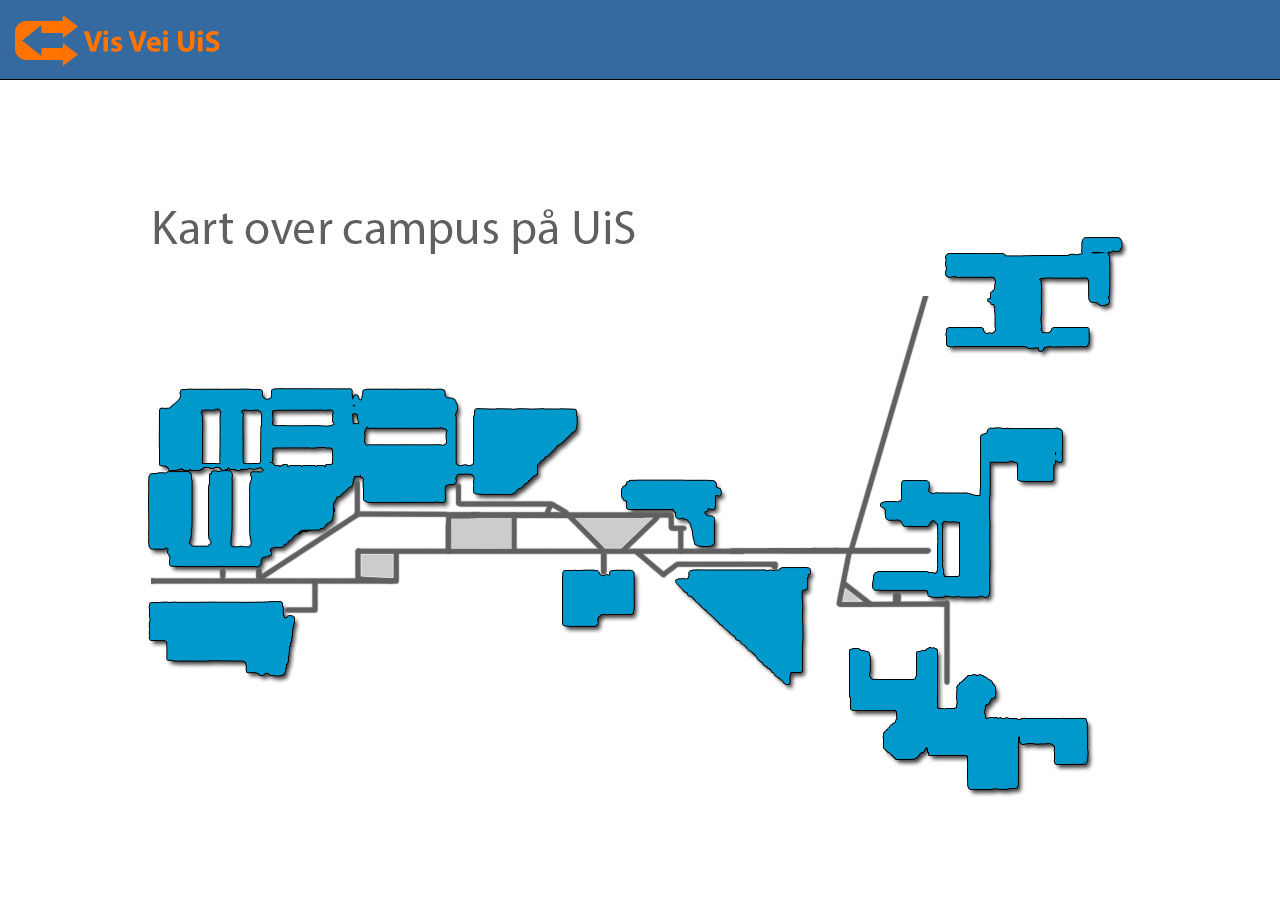
<file: index.html>
<!DOCTYPE html PUBLIC "-//W3C//DTD XHTML 1.0 Transitional//EN" "http://www.w3.org/TR/xhtml1/DTD/xhtml1-transitional.dtd">
<html xmlns="http://www.w3.org/1999/xhtml">
<head>
<meta http-equiv="Content-Type" content="text/html; charset=UTF-8" />
<title>Vis Vei UiS</title>
<style type="text/css">
body {
	margin: 0;
	padding: 0;
}

h1,h2,h3 {
	margin: 0;
	padding: 0;
}

#topbar {
	height: 79px;
	border-bottom: 1px solid #000;
	background-color: #356AA0;
	vertical-align: bottom;
}
#topbar img {
	}
#canvas {
	text-align: center;
}
</style>
</head>

<body>
<script>
var newWidth  = document.documentElement.clientWidth;
var newHeight = document.documentElement.clientHeight;
document.getElementById("topbar").setAttribute("style",newWidth);
</script>


<div id="topbar">
	<img src="img/siteLogo.png" />
</div>


<div id="canvas">
	<img id="kart" src="img/alphakart.jpg" width="1280" height="720" usemap="#bygninger" />
  <map name="bygninger">
<area  shape="rect" coords="148,308,458,489" alt="" title="KE" target="_self" href="index.php"     />
<area  shape="rect" coords="473,326,581,415" alt="" title="bibliotek" target="_self" href="#"     />
<area  shape="rect" coords="149,521,295,600" alt="" title="Sis trening" target="_self" href="#"     />
<area  shape="rect" coords="671,484,812,609" alt="" title="AR" target="_self" href="#"     />
<area  shape="rect" coords="622,398,720,467" alt="" title="HOTELL" target="_self" href="#"     />
<area  shape="rect" coords="561,487,637,547" alt="" title="bokhandel" target="_self" href="#"     />
<area  shape="rect" coords="994,3,1173,115" alt="" title="huldra garborg" target="_self" href="#"     />
<area  shape="rect" coords="871,344,1062,518" alt="" title="ka1" target="_self" href="#"     />
<area  shape="rect" coords="848,567,1088,708" alt="" title="ka2" target="_self" href="#"     />
</map>
</div>
<script>
var canvas = document.getElementById("canvas");
	canvas.setAttribute('width',newWidth);
	canvas.setAttribute('height',newHeight);
	document.body.appendChild(canvas);
</script>
  </body>
</html>
</file>
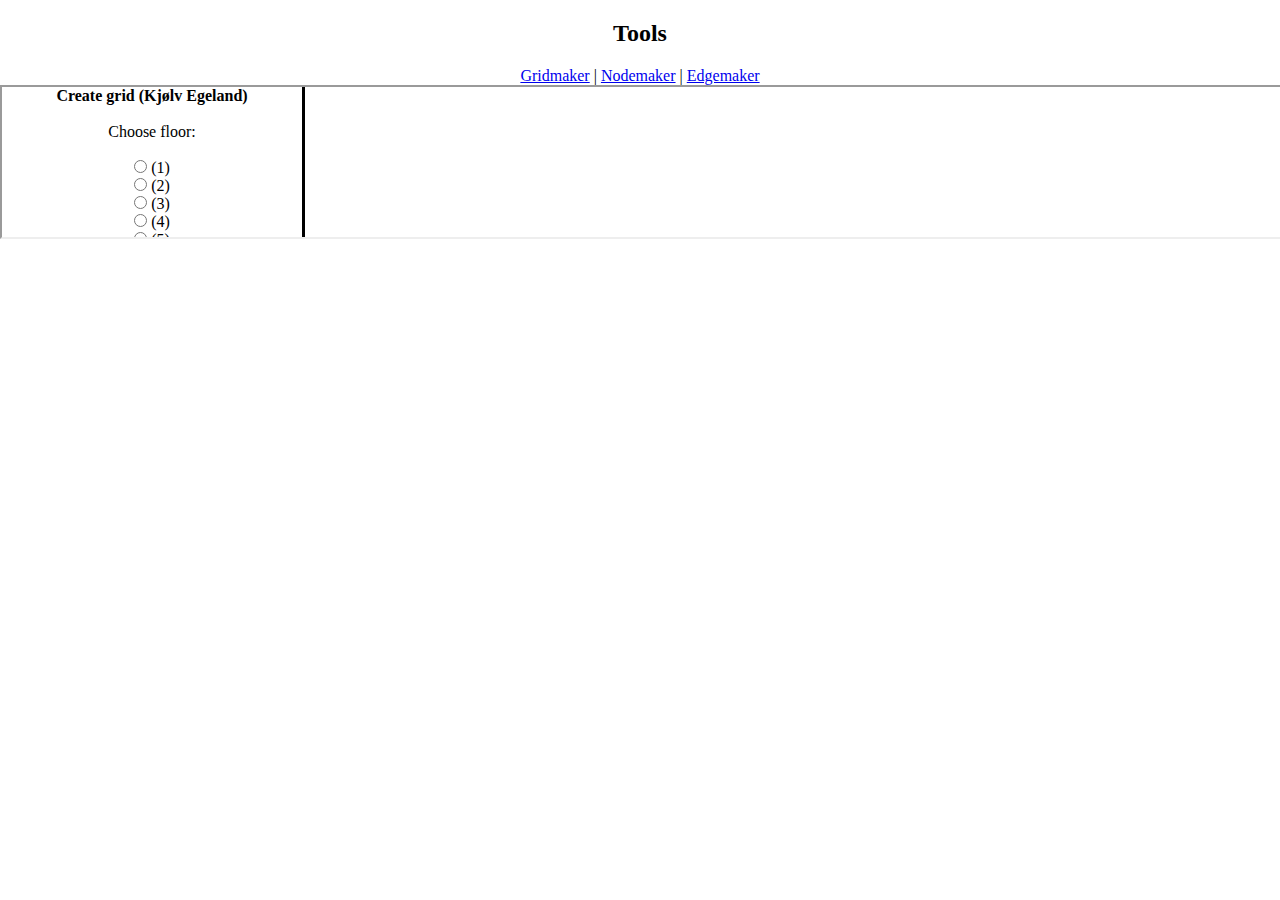
<file: nodemaker/index.html>
<!doctype html>
<html>
<head>
<meta charset="utf-8">
<title>Tools</title>
<style>
body {
	padding: 0;
	margin: 0;
	height: 100%;
}
</style>
</head>
<body>
<center>
<h2>Tools</h2>
<a href="grid.html" target="tools">Gridmaker</a> | <a href="node.html" target="tools">Nodemaker</a> | <a href="edge.html" target="tools">Edgemaker</a>
</center>
<iframe name="tools" src="grid.html" style="width: 100%; height: 100%;">
</iframe>
</body>
</html>
</file>
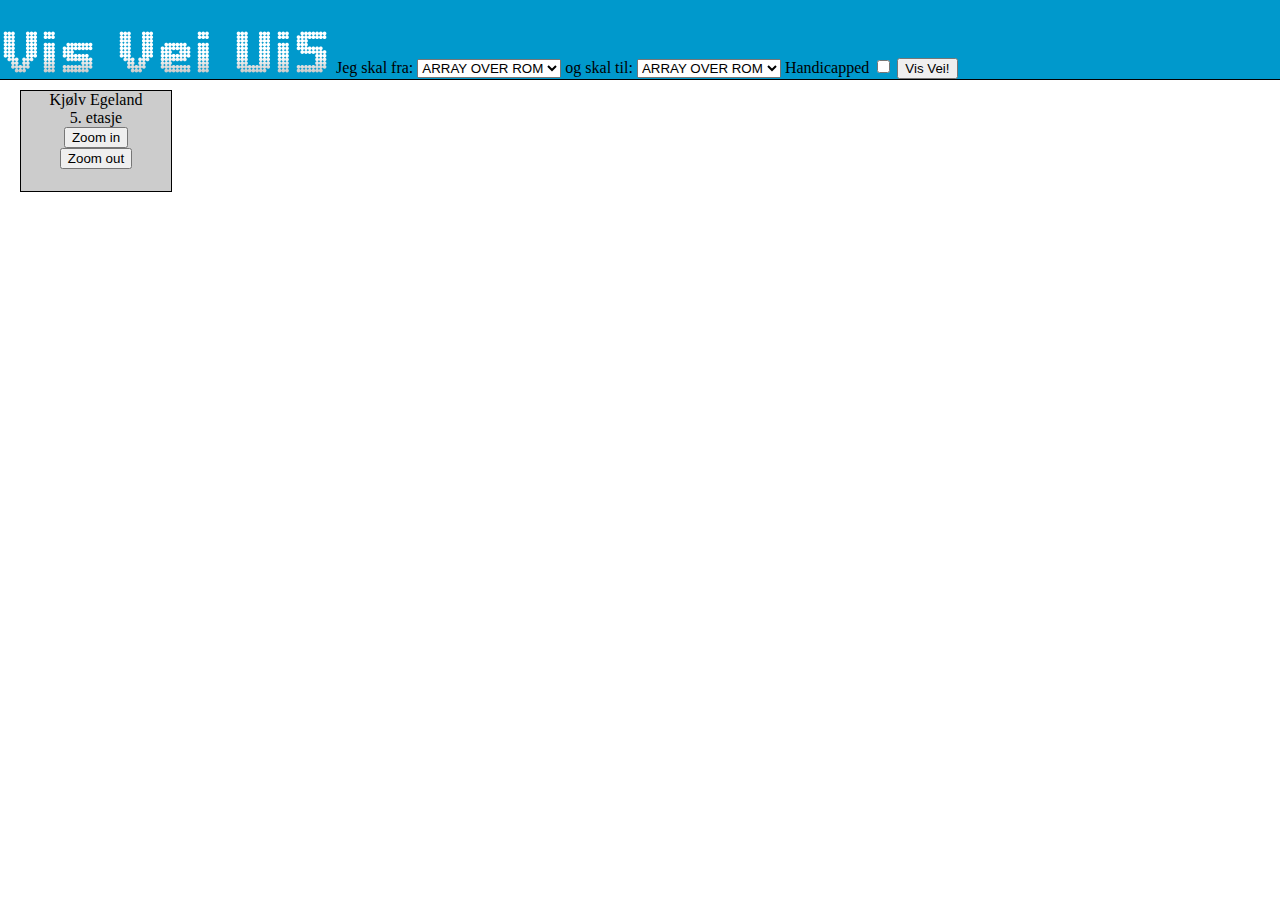
<file: ke52.html>
<!DOCTYPE html PUBLIC "-//W3C//DTD XHTML 1.0 Transitional//EN" "http://www.w3.org/TR/xhtml1/DTD/xhtml1-transitional.dtd">
<html xmlns="http://www.w3.org/1999/xhtml">
<head>
<meta http-equiv="Content-Type" content="text/html; charset=UTF-8" />
<script type='text/javascript' src='http://code.jquery.com/jquery-1.9.1.js'></script>
<title>Vis Vei UiS</title>
<style type="text/css">
body {
	margin: 0;
	padding: 0;
}

h1,h2,h3 {
	margin: 0;
	padding: 0;
}

#topbar {
	height: 79px;
	border-bottom: 1px solid #000;
	background-color: #09C;
	vertical-align: bottom;
}
#topbar img {
	margin-top: 30px;
	}
#canvas {
	text-align: center;
}
</style>
</head>
<body>
<script>
var newWidth  = document.documentElement.clientWidth;
var newHeight = document.documentElement.clientHeight;
document.getElementById("topbar").setAttribute("style",newWidth);
</script>


<div id="topbar">
	<img src="img/logo.png" />
    Jeg skal fra: 
<select name="fra">
<option value="#">ARRAY OVER ROM</option>
</select>
 og skal til: 
<select name="til">
<option value="#">ARRAY OVER ROM</option>
</select> 
Handicapped <input name="" type="checkbox" value="Handicapped?" />
<button>Vis Vei!</button>
</div>

<div style="float: left; margin-left: 20px; margin-top: 10px; background: #CCC; border: 1px solid #000; width: 150px; height: 100px; position: absolute; z-index: 1;">
<center>Kjølv Egeland<br />
5. etasje<br />
<button id="zoomIn">Zoom in</button><br />
<button id="zoomOut">Zoom out</button>
</center>
</div>

<div id="container" style="background: #CCC;">
	<!--<img id="kart" src="kart/kart_KE_5etg.jpg" width="2182" height="1092" />-->
</div>

    <script src="http://d3lp1msu2r81bx.cloudfront.net/kjs/js/lib/kinetic-v4.5.5.min.js"></script>
<script type='text/javascript'>//<![CDATA[ 
$(window).load(function(){
var stage = new Kinetic.Stage({
    container: 'container',
    width: newWidth,
    height: newHeight-80
	
});
var layer = new Kinetic.Layer();
stage.add(layer);


// parentGroup is used in jquery events
// so make it global
var parentGroup;
var zoomInButton = 0;
var zoomOutButton = 3;

// load the image and then start the app
var image = new Image();
image.onload = function () {
    start();
}
image.src = "kart/kart_KE_5etg.jpg";

// build everything, wire events
function start() {

    parentGroup = new Kinetic.Group({
        x: 0,
        y: 0,
        width: image.width,
        height: image.height,
        draggable: true,
		dragBoundFunc: function(pos) {
			  var X = pos.x;
			  var Y = pos.y;
			  
			  if (Y < -905) { Y=-905; }
			  if (X < -1000) { X=-1000; }
			  if(Y > 0) { Y=0; }
			  if(X > 0) { X=0; }
			  
			  return({y:Y,x:X});
			  
			  }
    });
    layer.add(parentGroup);

    var kImage = new Kinetic.Image({
        image: image,
        x: 0,
        y: 0,
        width: image.width,
        height: image.height
    });
    parentGroup.add(kImage);
    layer.draw();
	
	if(zoomOutButton == 3) {
		document.getElementById("zoomOut").setAttribute("disabled");
	}
	
    $("#zoomIn").click(function () {
        parentGroup.setScale(parentGroup.getScale().x + 0.15);
		zoomInButton++;
		zoomOutButton--;
			if (zoomOutButton < 0) zoomOutButton = 0;
		if (zoomOutButton < 3) {
			document.getElementById("zoomOut").removeAttribute("disabled");
		}
		if (zoomInButton == 3) {
			document.getElementById("zoomIn").setAttribute("disabled");
		}
        layer.draw();
    });

    $("#zoomOut").click(function () {
        parentGroup.setScale(parentGroup.getScale().x - 0.15);
		zoomOutButton++;
		zoomInButton--;
		if (zoomInButton < 0) zoomInButton = 0;
		if (zoomInButton < 3) {
			document.getElementById("zoomIn").removeAttribute("disabled");
		}
		if (zoomOutButton == 3) {
			document.getElementById("zoomOut").setAttribute("disabled");
		}
        layer.draw();
    });

}
});//]]>  

</script>
  </body>
</html>
</file>
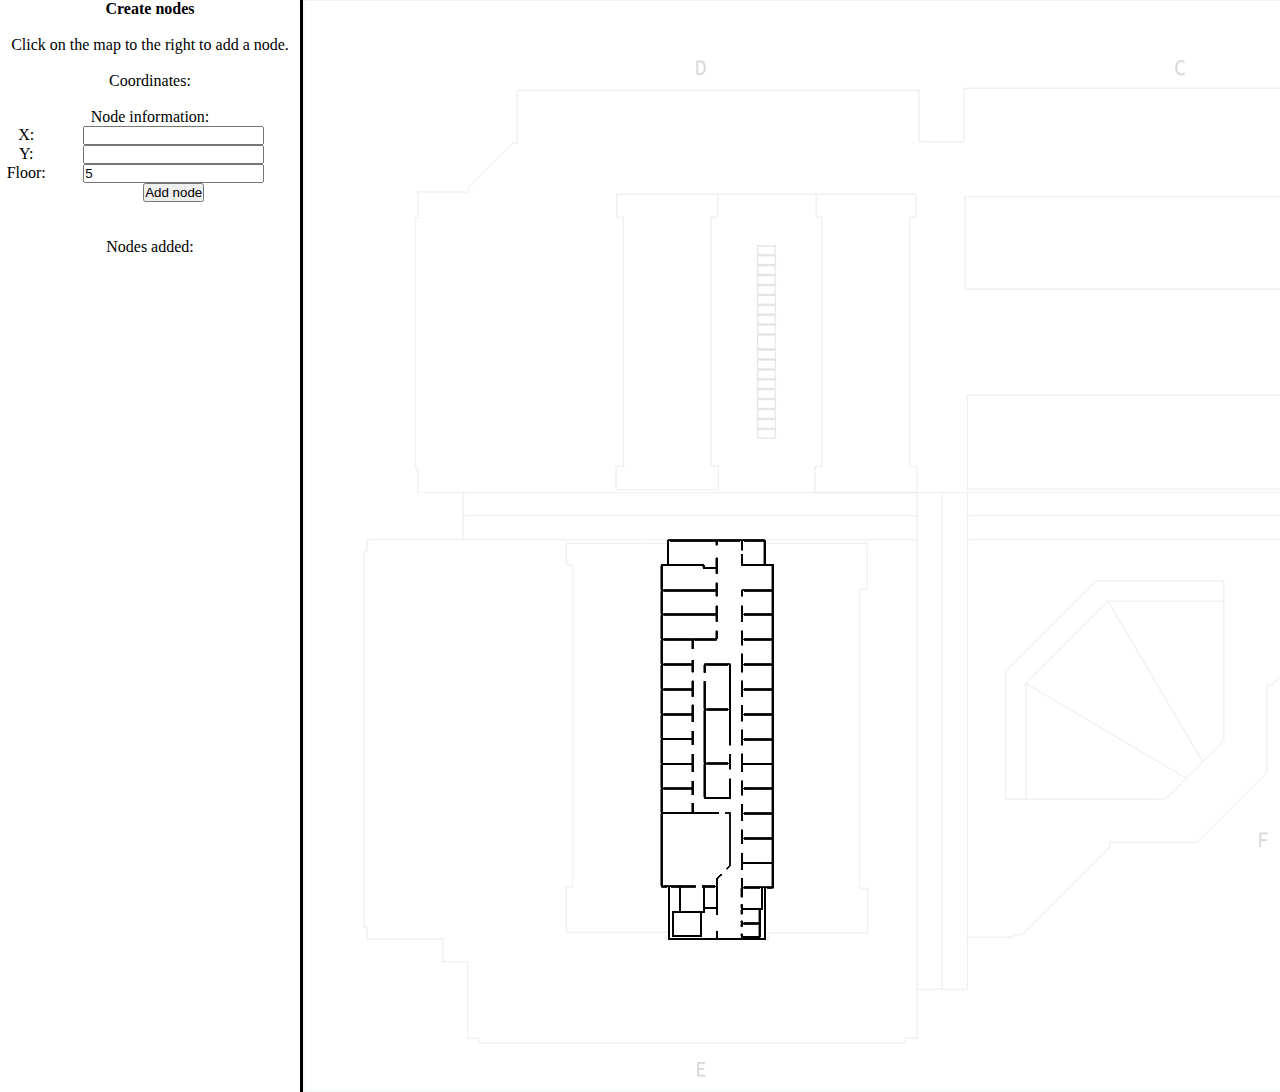
<file: nodemaker/create.html>
<!DOCTYPE html PUBLIC "-//W3C//DTD XHTML 1.0 Transitional//EN" "http://www.w3.org/TR/xhtml1/DTD/xhtml1-transitional.dtd">
<html xmlns="http://www.w3.org/1999/xhtml">
<head>
<meta http-equiv="Content-Type" content="text/html; charset=utf-8" />
<link rel="stylesheet" type="text/css" href="../style/reset.css" />
<title>Create nodes</title>
</head>
<body>
<div style="width: 2486px; height: 1092px;">

        <div style="float:left; width: 300px; height: 1092px; border-right: 3px solid #000; text-align: center;">
        
        <strong>Create nodes</strong>
        <br /><br />
        Click on the map to the right to add a node.
        <br /><br />
        Coordinates:
        <span id="mouseCoords"></span>
        <br /><br />
        Node information:
        <form name="storeCoords">
        <table width="295" border="0" cellspacing="0" cellpadding="0">
  <tr>
    <td>X:</td>
    <td><input name="xVal" type="text" maxlength="4" value="" /></td>
  </tr>
  <tr>
    <td>Y:</td>
    <td><input name="yVal" type="text" maxlength="4" value="" /></td>
  </tr>
  <tr>
    <td>Floor:</td>
    <td><input name="fVal" type="text" maxlength="1" value="5" /></td>
  </tr>
  <tr>
    <td></td>
    <td><input name="newNode" type="button" value="Add node" onclick="addNode()" /></td>
  </tr>
</table>
	</form>
    
    <br /><br />
    Nodes added:
    <span id="theNodes"><br /></span>
    <br /><br />
    
        </div>

        <div style="float:left;">
        <canvas id="makeNodeCanvas" width="2182" height="1092" style="background: url(../kart/kart_KE_5etg.jpg); left: 0;">
            <script>
      function getMousePos(canvas, evt) {
        var rect = canvas.getBoundingClientRect();
        return {
          x: evt.clientX - rect.left,
          y: evt.clientY - rect.top
        };
      }
      var canvas = document.getElementById('makeNodeCanvas');
      var context = canvas.getContext('2d');
	  
	  function writeMessage(message) {
		  
		  var messageCoords = document.getElementById("mouseCoords");
		  messageCoords.innerHTML = message;
		  
	  }
	  
      canvas.addEventListener('mousemove', function(evt) {
        var mousePos = getMousePos(canvas, evt);
        var message = mousePos.x + ',' + mousePos.y;
        writeMessage(message);
      }, false);
	  
	  canvas.addEventListener('click', function(evt) {
		 var xvalue = document.getElementsByName("xVal");
		 var yvalue = document.getElementsByName("yVal");
		 var mousePos = getMousePos(canvas, evt);
		 xvalue[0].value = mousePos.x;
		 yvalue[0].value = mousePos.y;
		 
		 var c=document.getElementById("makeNodeCanvas");
		 var ctx=c.getContext("2d");
		 ctx.fillStyle="#FF0000";
		 ctx.fillRect(mousePos.x-3,mousePos.y-3,6,6);
		 ctx.stroke();
		 
		 
	  }, false);
	  
	  var array5Floor = [];
	  var nextId = 0;
	  
	  function addNode() {
		  var xvalue = document.getElementsByName("xVal")[0].value;
		  var yvalue = document.getElementsByName("yVal")[0].value;
		  var fvalue = document.getElementsByName("fVal")[0].value;
		  array5Floor[nextId] = xvalue +","+ yvalue +","+ fvalue;
		  displayNodes();
		  nextId++;
	  }
	  
	  var displayedNodes = [];
	  
	  function displayNodes() {
		  var nodesDisplayed = document.getElementById("theNodes");
		  var displayId = nextId+1;
		  nodesDisplayed.innerHTML += displayId+": "+ array5Floor[nextId].toString()+" <a href='#' onclick='removeNode("+nextId+")'>Remove this</a><br />";
	  }
    </script>
        </div>
</div>
</body>
</html>
</file>
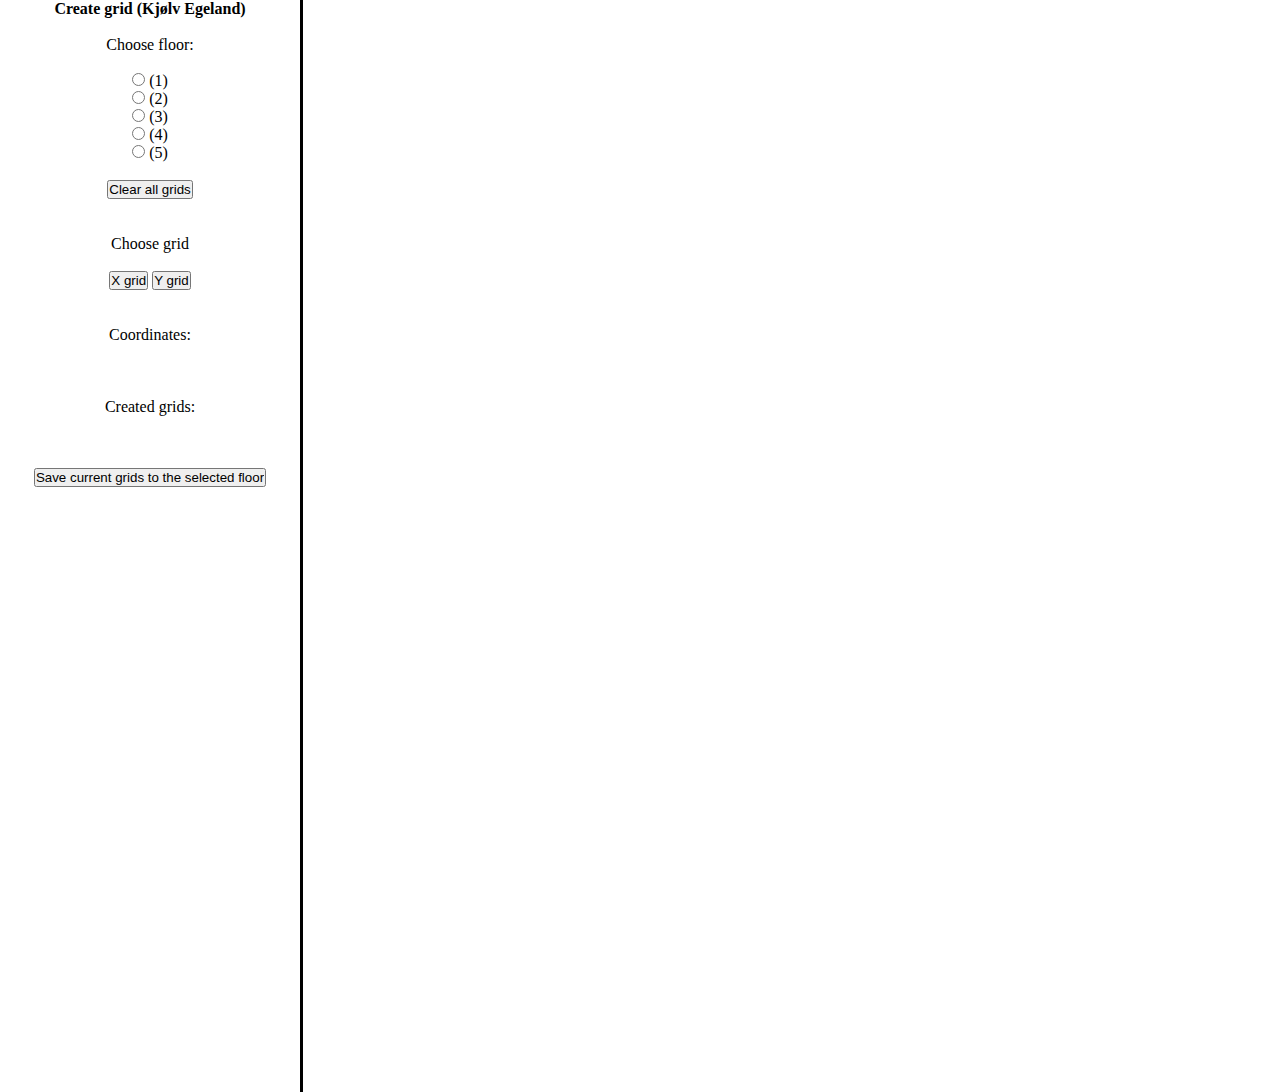
<file: nodemaker/grid.html>
<!DOCTYPE html PUBLIC "-//W3C//DTD XHTML 1.0 Transitional//EN" "http://www.w3.org/TR/xhtml1/DTD/xhtml1-transitional.dtd">
<html xmlns="http://www.w3.org/1999/xhtml">
<head>
<meta http-equiv="Content-Type" content="text/html; charset=utf-8" />
<meta http-equiv="Content-Type" content="text/html; charset=UTF-8" />
<meta http-equiv="Pragma" content="no-cache">
<meta http-equiv="no-cache">
<meta http-equiv="Expires" content="-1">
<meta http-equiv="Cache-Control" content="no-cache">
<link rel="stylesheet" type="text/css" href="../style/reset.css" />
<script type="text/javascript" src="http://code.jquery.com/jquery-1.9.1.js"></script>
<script type="text/javascript" src="gridfunctions.js"></script>
<title>Create grid</title>
</head>
<body>
<div style="width: 2486px; height: 1092px;">

        <div style="float:left; width: 300px; height: 1092px; border-right: 3px solid #000; text-align: center;">
        
        <p><strong>Create grid (Kjølv Egeland)</strong>        </p>
        <p><br />
        </p>
        <p>Choose floor:</p>
        <p>&nbsp;</p>
        <p>
          <label>
            <input type="radio" name="floors" value="1" id="floor1" onclick="checkSelectedFloor();"/>
            (1)</label>
          <br />
          <label>
            <input type="radio" name="floors" value="2" id="floor2" onclick="checkSelectedFloor();" />
            (2)</label>
          <br />
          <label>
            <input type="radio" name="floors" value="3" id="floor3" onclick="checkSelectedFloor();" />
            (3)</label>
          <br />
          <label>
            <input type="radio" name="floors" value="4" id="floor4" onclick="checkSelectedFloor();" />
            (4)</label>
          <br />
          <label>
            <input type="radio" name="floors" value="5" id="floor5" onclick="checkSelectedFloor();" />
            (5)</label>
          <br /><br />
          <input type="button" name="cGrids" id="cGrids" value="Clear all grids" onclick="clearGrids();"/>
          <br /><br /><br />
          Choose grid</p>
        <p>&nbsp;</p>
        <p>
          <input type="button" name="xGrid" id="xGrid" value="X grid" onclick="createXgrid();" /> 
          <input type="button" name="yGrid" id="yGrid" value="Y grid" onclick="createYgrid();"/><br /><br /><br />
  
          Coordinates:
          <span id="mouseCoords"></span>
          <br /><br /><br /><br />
          Created grids:
         <ol id="createdGridsDisplay">
         </ol>
         <!--<input type="button" name="addTheGrids2" id="addTheGrids2" value="Load grid" onclick="loadSelectedFloorGrid(5);"/>-->
         <br /><br />
         <input type="button" name="addTheGrids" id="addTheGrids" value="Save current grids to the selected floor" onclick="saveGrids();"/>
         </p>
        </div>
        <div id="canvasFloat" style="float:left;" width="2200" height="1110">
        <canvas id="makeGridCanvas" width="2182" height="1092">
        </canvas>
        </div>
</div>
</body>
</html>
</file>
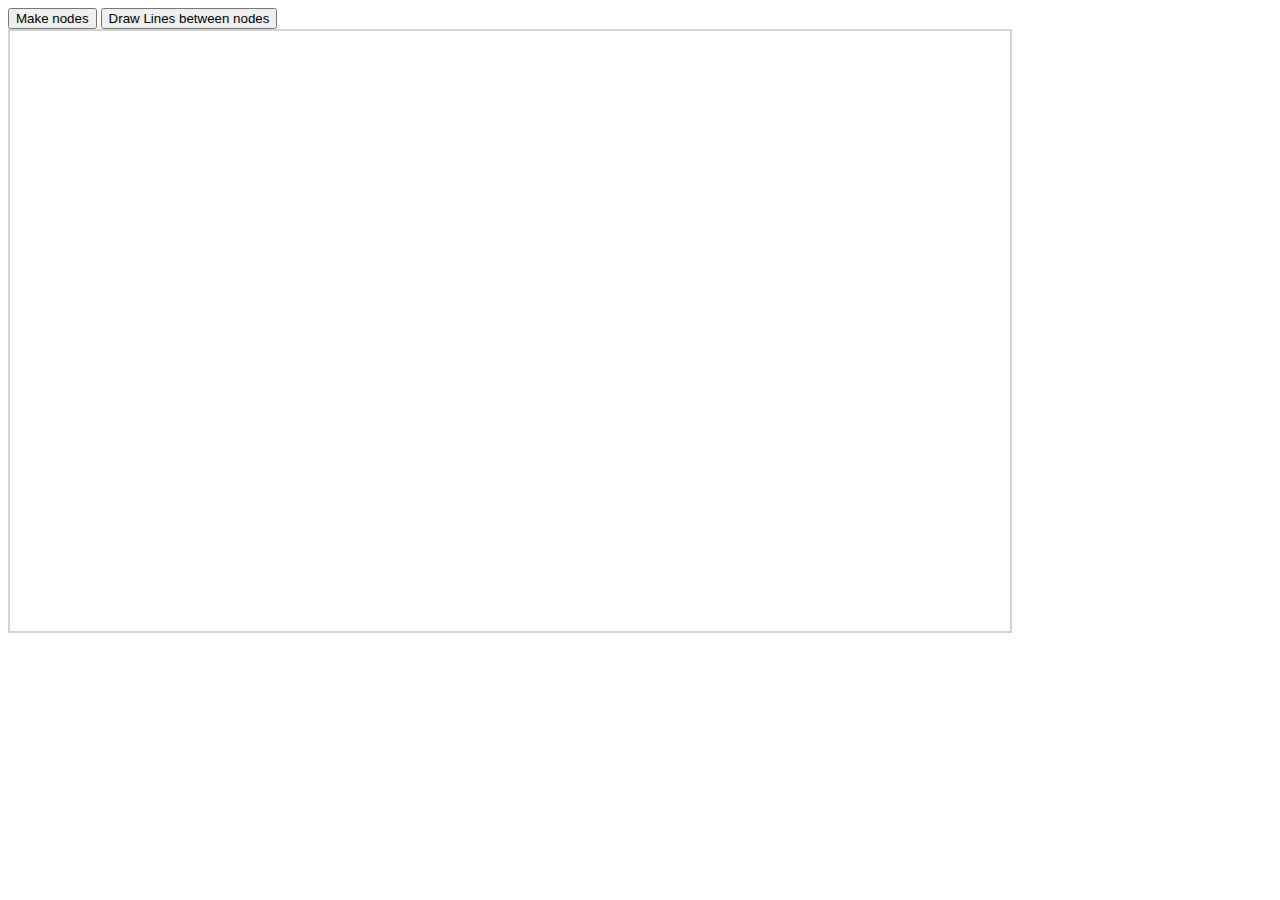
<file: pathfinding/test.html>
<!doctype html>
<html>
<head>
<script src="Cords.js"></script>
<script src="Edge.js"></script>
<script src="Cost.js"></script>
<script src="Node.js"></script>
<script src="Dijkstra.js"></script>
<script src="drawPath.js"></script>
<script src="Load.js"></script>
<script type="text/javascript" src="http://code.jquery.com/jquery-1.9.1.js"></script>
<meta charset="utf-8">
<title>Test</title>
</head>

<body>
<button type="button" onClick="createNodes()">Make nodes</button>
<button type="button" onClick="drawNodeTest()">Draw Lines between nodes</button>
<div id="canvas">
<canvas id="Rcanvas" width="1000" height="600" style="border:2px solid #d3d3d3;"></canvas>
</div>
<script>
Array.prototype.indexofvarinobject = function(variabel, value){
	for(var indx = 0; indx < this.length; indx++){
		if(eval("this[indx]."+variabel) === value){
			return indx;
		}
	}
	return -1;
}
//Test av nodene
function createNodes(){
	loader = new Load();
	arrayNodes = loader.loadNodes();
	arrayEdges = loader.loadEdges();
	rooms = arrayNodes[5];
	
	nodes = new Array();
	
	try{
		for(var x = 0; x < 8; x++){
			nodes.push(new Node(x,10+70*x,10+70*x, 1));
		}
	}catch(createNodeErr){
		console.log("(TEST)Could not create nodes: \n" + createNodeErr);
	}
	//Legger inn kanter til nodene.
	try{
		nodes[0].addNeighbor(0,nodes[1],1);
		nodes[1].addNeighbor(0,nodes[0],1);
		//Heiskant
		nodes[1].addNeighbor(2,nodes[2],1);
		nodes[2].addNeighbor(2,nodes[1],1);
		//Trappkant
		nodes[2].addNeighbor(1,nodes[3],1);
		nodes[3].addNeighbor(1,nodes[2],1);
		
		nodes[3].addNeighbor(0,nodes[4],1);
		nodes[4].addNeighbor(0,nodes[3],1);
		
		nodes[4].addNeighbor(0,nodes[5],1);
		nodes[5].addNeighbor(0,nodes[4],1);
		
		nodes[5].addNeighbor(1,nodes[6],1);
		nodes[6].addNeighbor(1,nodes[5],1);
		
		nodes[6].addNeighbor(0,nodes[7],1);
		nodes[7].addNeighbor(0,nodes[6],1);
		
		nodes[2].addNeighbor(2,nodes[6],1);
		nodes[6].addNeighbor(2,nodes[2],1);
		nodes[0].addNeighbor(1,nodes[7],1);
		//Tester metode får å endre kordinater.
	}catch(addErr){
		console.log("(TEST)Could not add neighbors to nodes: \n" + addErr);
	}
	nodes[2].setCoords(120, 343, 1);
	
	 //Skrur på Handicap.
	for(var s = 0; s < nodes.length; s++){
		nodes[s].handicap();
		//Sjekker om alle trapper er i "Handicap-mode"
		edge = nodes[s].getNeighbors()
		for(var indx = 0; indx < edge.length; indx++){
			if(edge[indx].getType() === 1 && edge[indx].getCost() !== 1000){
				//console.log("(TEST)Error changing to handicap mode");
			}		
		}
		//Skriver ut alle noder og dens edges til console.
		//console.log(nodes[s].toString() +"\n"+ nodes[s].printneighbors());
	}
	console.log(nodes.indexofvarinobject("id", 6));
	
	//Tester metode får å sette optimal path får å komme til en node i grafen.
	//check = nodes[2].setOptimalCostPath(22, 1);
	//if(check && (nodes[2].getPrevNode() !== 1 || nodes[2].getCost() !== 22)){
		//	console.log("(TEST)Something went wrong adding new optimal path");
	//}
	
	var cost = new Cost();
	cost.add(10);
	cost.add(20);
	if(cost.getCost() !== 30){
		console.log("(TEST)Something went wrong when adding cost");
	}
}
//Test av algorithmen
function drawNodeTest(){
	var c=document.getElementById("Rcanvas");
	var ctx=c.getContext("2d");
	var dijkstraPath = new dijkstra();
	dijkstraPath.addNodes(nodes);
	var startNode = nodes[0];
	var goal = nodes[nodes.length-1];
	dijkstraPath.pathFind(startNode, goal);
	ctx.beginPath();
	ctx.lineWidth = 2;
	ctx.fillStyle = "#FF0000";
	nodeSize = 15;
	for(var nrNodes = 0; nrNodes < nodes.length; nrNodes++){
		ctx.fillRect(nodes[nrNodes].getCoords().getXCoord()-nodeSize/2, nodes[nrNodes].getCoords().getYCoord()-nodeSize/2, nodeSize, nodeSize);
  		ctx.font = "bold 16px Arial";
  		ctx.fillText(nodes[nrNodes].id + "  Cost: " + nodes[nrNodes].getCost(),nodes[nrNodes].getCoords().getXCoord()+nodeSize, nodes[nrNodes].getCoords().getYCoord()+nodeSize);
	}
	ctx.moveTo(goal.getCoords().getXCoord(), goal.getCoords().getYCoord());
	var drawTool = new Draw();
	drawTool.drawPath(startNode, goal);
}
</script>

</body>
</html>
</file>
